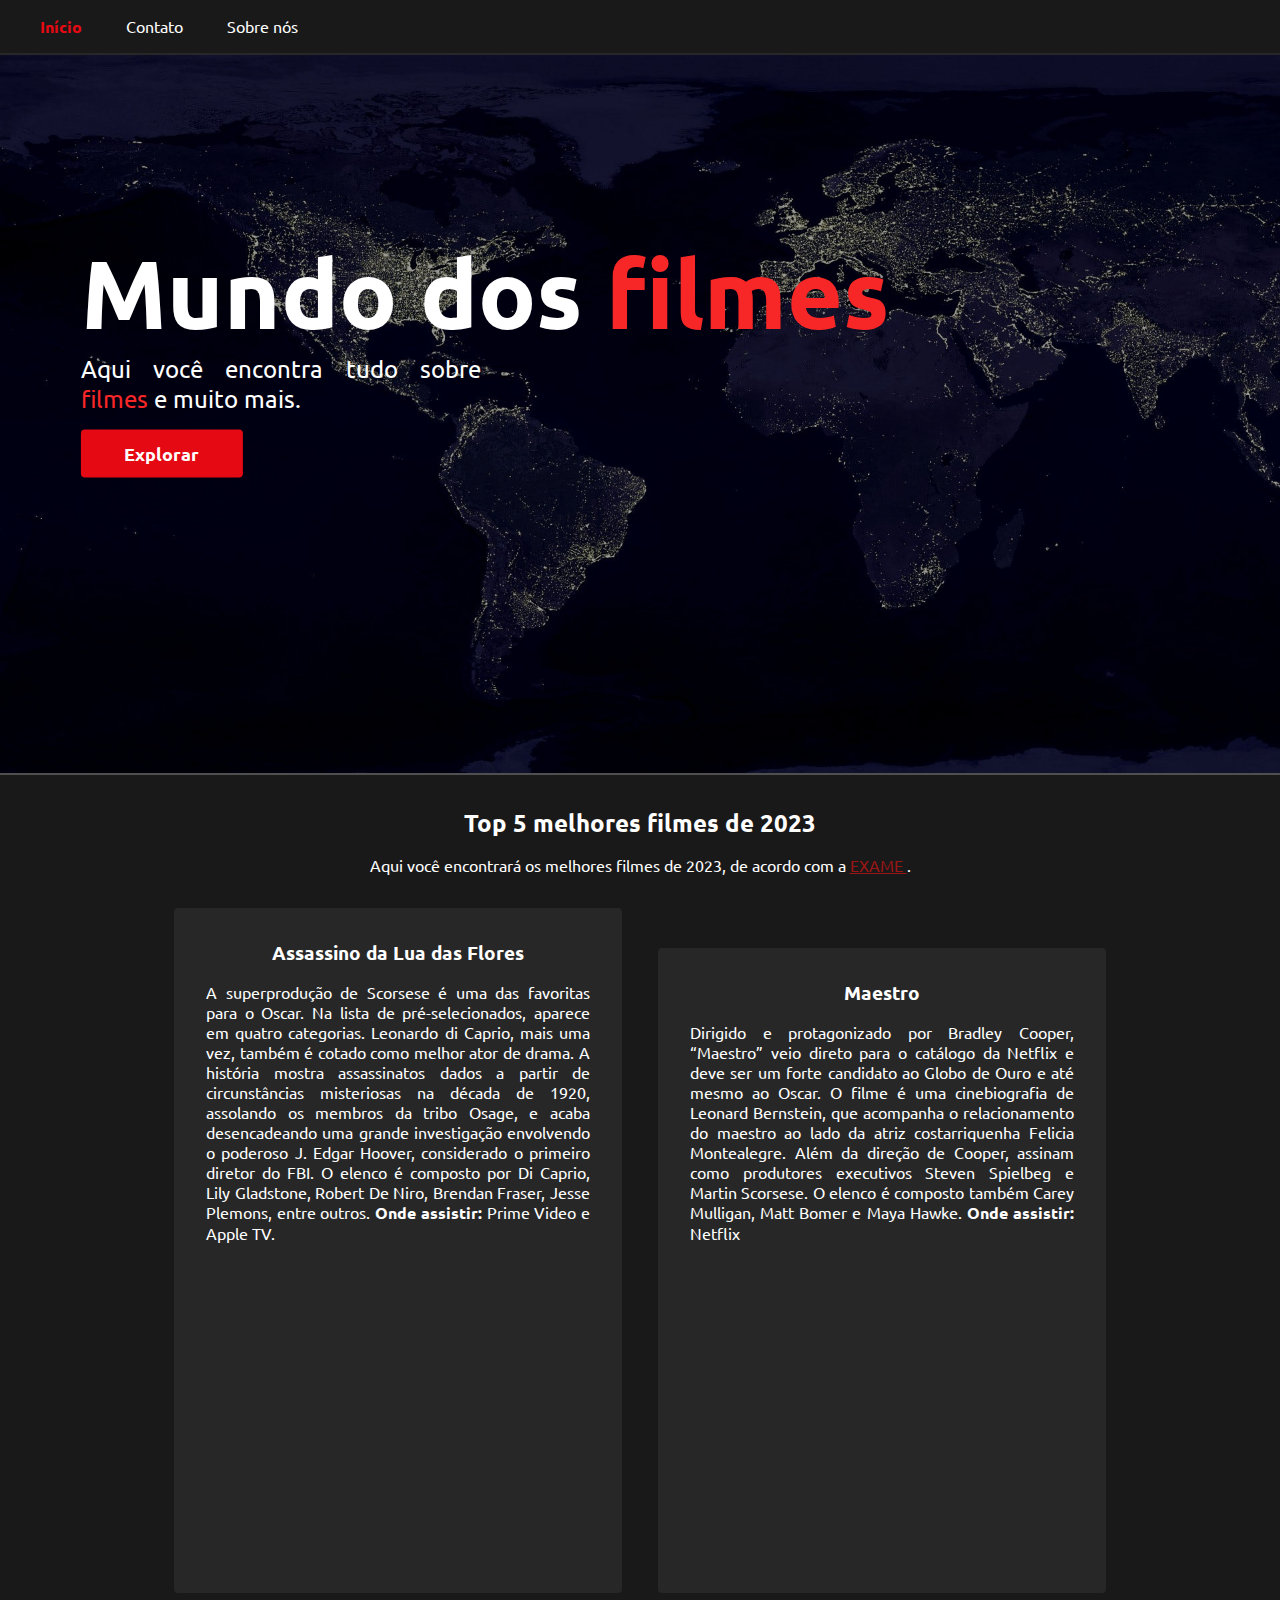
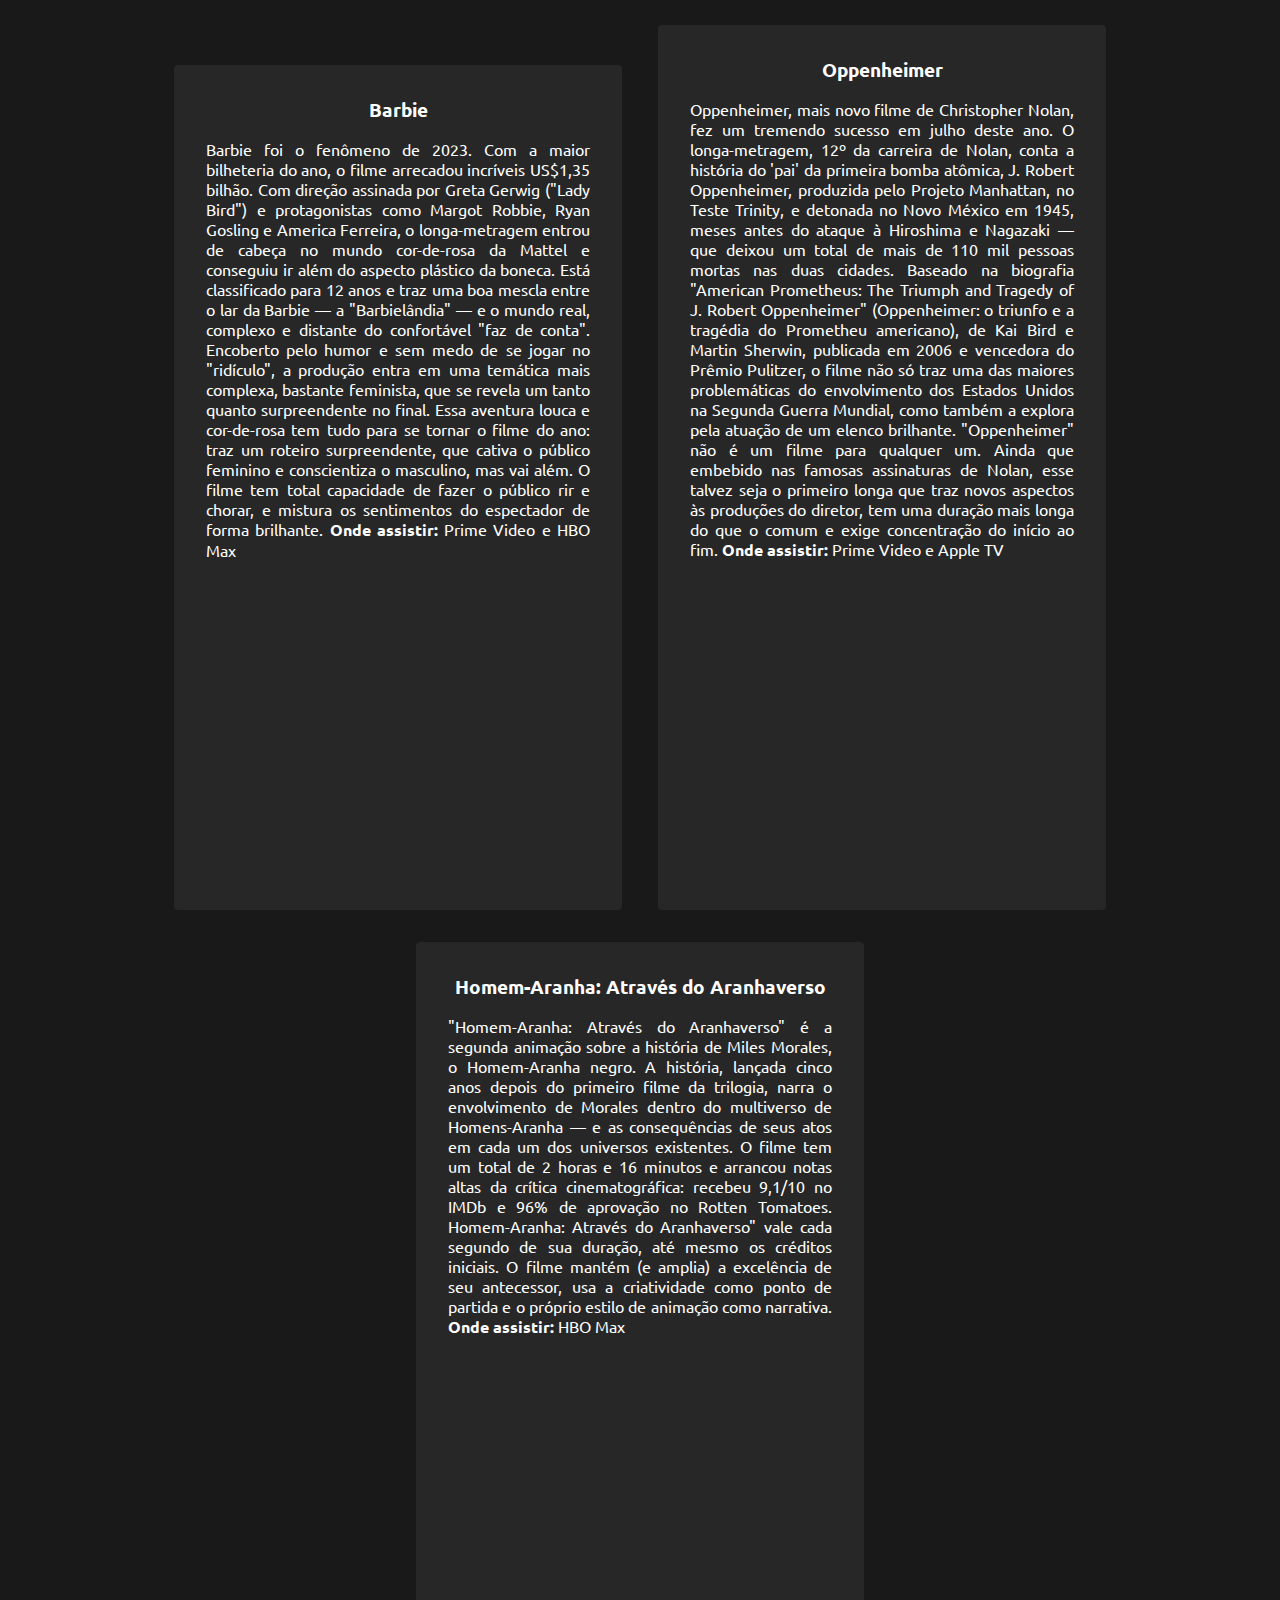
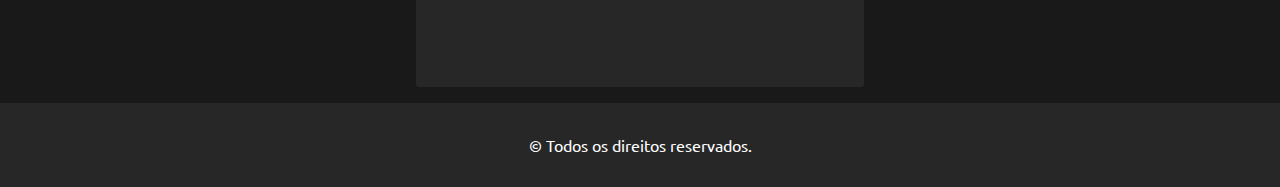
<file: index.html>
<!DOCTYPE html>
<html lang="pt-br">
  <head>
    <meta charset="UTF-8" />
    <meta name="viewport" content="width=device-width, initial-scale=1.0" />
    <link href="/assets/favicon.ico" rel="icon" type="image/x-icon" />
    <link rel="preconnect" href="https://fonts.googleapis.com" />
    <link rel="preconnect" href="https://fonts.gstatic.com" crossorigin />
    <link
      href="https://fonts.googleapis.com/css2?family=Ubuntu+Mono:ital,wght@0,400;0,700;1,400;1,700&family=Ubuntu:ital,wght@0,400;0,700;1,400&display=swap"
      rel="stylesheet"
    />
    <link
      rel="stylesheet"
      href="https://cdnjs.cloudflare.com/ajax/libs/font-awesome/6.2.1/css/all.min.css"
      integrity="sha512-MV7K8+y+gLIBoVD59lQIYicR65iaqukzvf/nwasF0nqhPay5w/9lJmVM2hMDcnK1OnMGCdVK+iQrJ7lzPJQd1w=="
      crossorigin="anonymous"
      referrerpolicy="no-referrer"
    />
    <meta
      name="description"
      content="Descubra os melhores filmes para assistir."
    />
    <meta name="keywords" content="filmes, cinema, 2023" />
    <meta name="author" content="Wesley Alencar" />
    <link rel="stylesheet" href="./global.css" />
    <link rel="stylesheet" href="./styles/index.css" />
    <title>Mundo dos filmes</title>
  </head>
  <body>
    <header>
      <nav>
        <ul>
          <li>
            <a href="#" class="active-link"
              ><i class="fa-solid fa-house"></i>Início</a
            >
          </li>
          <li>
            <a href="pages/contato.html">
              <i class="fa-solid fa-address-card"></i>Contato</a
            >
          </li>
          <li>
            <a href="pages/sobre.html">
              <i class="fa-solid fa-question"></i>
              Sobre nós</a
            >
          </li>
        </ul>
      </nav>
    </header>
    <main>
      <section id="presentation" class="presentation-class">
        <img
          src="./assets/map-600.jpg"
          srcset="
            ./assets/map-600.jpg  600w,
            ./assets/map-hd.jpg   720w,
            ./assets/map-fhd.jpg 1279w,
            ./assets/map-2k.jpg  1919w
          "
          alt="Descrição da imagem"
        />
        <div class="description" aria-label="Descrição do site">
          <h1>Mundo dos <span class="span-contrast">filmes</span></h1>
          <h2>
            Aqui você encontra tudo sobre
            <span class="span-contrast">filmes</span> e muito mais.
          </h2>
          <button
            aria-label="Ir para seção de melhores filmes"
            class="primary-button"
          >
            <a href="#best-movies"> Explorar </a>
          </button>
        </div>
      </section>
      <section id="best-movies" class="best-movies-class">
        <h2 aria-label="Título da seção (Top 5 melhores filmes de 2023)">
          Top 5 melhores filmes de 2023
        </h2>
        <p
          aria-label="Descrição da seção (
          Aqui você encontrará os melhores filmes de 2023, de acordo com a EXAME
        )"
        >
          Aqui você encontrará os melhores filmes de 2023, de acordo com a
          <a
            href="https://exame.com/pop/os-melhores-filmes-de-2023-ate-agora-segundo-ranking-da-exame-pop/"
            target="_blank"
            >EXAME <i class="fa-solid fa-square-arrow-up-right"></i> </a
          >.
        </p>
        <!-- <hr /> -->

        <article aria-label="card do filme">
          <h3 aria-label="Título do filme (Assassino da Lua das Flores)">
            Assassino da Lua das Flores
          </h3>
          <p
            aria-label="Descrição do filme (
            A superprodução de Scorsese é uma das favoritas para o Oscar. Na
            lista de pré-selecionados, aparece em quatro categorias. Leonardo di
            Caprio, mais uma vez, também é cotado como melhor ator de drama. A
            história mostra assassinatos dados a partir de circunstâncias
            misteriosas na década de 1920, assolando os membros da tribo Osage,
            e acaba desencadeando uma grande investigação envolvendo o poderoso
            J. Edgar Hoover, considerado o primeiro diretor do FBI. O elenco é
            composto por Di Caprio, Lily Gladstone, Robert De Niro, Brendan
            Fraser, Jesse Plemons, entre outros.
          )"
          >
            A superprodução de Scorsese é uma das favoritas para o Oscar. Na
            lista de pré-selecionados, aparece em quatro categorias. Leonardo di
            Caprio, mais uma vez, também é cotado como melhor ator de drama. A
            história mostra assassinatos dados a partir de circunstâncias
            misteriosas na década de 1920, assolando os membros da tribo Osage,
            e acaba desencadeando uma grande investigação envolvendo o poderoso
            J. Edgar Hoover, considerado o primeiro diretor do FBI. O elenco é
            composto por Di Caprio, Lily Gladstone, Robert De Niro, Brendan
            Fraser, Jesse Plemons, entre outros.

            <strong> Onde assistir: </strong> Prime Video e Apple TV.
          </p>
          <iframe
            aria-label="Trailer do filme (Assassino da Lua das Flores)"
            width="560"
            height="315"
            src="https://www.youtube.com/embed/T22WRjooZn4?si=lh2Ot-vimSoXQIIa"
            title="YouTube video player"
            frameborder="0"
            allow="accelerometer; autoplay; clipboard-write; encrypted-media; gyroscope; picture-in-picture; web-share"
            allowfullscreen
          ></iframe>
        </article>
        <!-- <hr /> -->
        <article aria-label="card do filme">
          <h3 aria-label="Título do filme (Maestro)">Maestro</h3>
          <p
            aria-label="Descrição do filme (Dirigido e protagonizado por Bradley Cooper, “Maestro” veio direto
          para o catálogo da Netflix e deve ser um forte candidato ao Globo de
          Ouro e até mesmo ao Oscar. O filme é uma cinebiografia de Leonard
          Bernstein, que acompanha o relacionamento do maestro ao lado da
          atriz costarriquenha Felicia Montealegre. Além da direção de Cooper,
          assinam como produtores executivos Steven Spielbeg e Martin
          Scorsese. O elenco é composto também Carey Mulligan, Matt Bomer e
          Maya Hawke.)"
          >
            Dirigido e protagonizado por Bradley Cooper, “Maestro” veio direto
            para o catálogo da Netflix e deve ser um forte candidato ao Globo de
            Ouro e até mesmo ao Oscar. O filme é uma cinebiografia de Leonard
            Bernstein, que acompanha o relacionamento do maestro ao lado da
            atriz costarriquenha Felicia Montealegre. Além da direção de Cooper,
            assinam como produtores executivos Steven Spielbeg e Martin
            Scorsese. O elenco é composto também Carey Mulligan, Matt Bomer e
            Maya Hawke.

            <strong> Onde assistir: </strong> Netflix
          </p>
          <iframe
            aria-label="Trailer do filme (Maestro)"
            width="560"
            height="315"
            src="https://www.youtube.com/embed/1AYIC4e9lZg?si=TeXTI9ZkXKqlvPpS"
            title="YouTube video player"
            frameborder="0"
            allow="accelerometer; autoplay; clipboard-write; encrypted-media; gyroscope; picture-in-picture; web-share"
            allowfullscreen
          ></iframe>
        </article>
        <!-- <hr /> -->

        <article aria-label="card do filme">
          <h3 aria-label="Título do filme (Barbie)">Barbie</h3>
          <p
            aria-label="Descrição do filme (Barbie foi o fenômeno de 2023. Com a maior bilheteria do ano, o
          filme arrecadou incríveis US$1,35 bilhão. Com direção assinada por
          Greta Gerwig (Lady Bird) e protagonistas como Margot Robbie, Ryan
          Gosling e America Ferreira, o longa-metragem entrou de cabeça no
          mundo cor-de-rosa da Mattel e conseguiu ir além do aspecto plástico
          da boneca. Está classificado para 12 anos e traz uma boa mescla
          entre o lar da Barbie — a Barbielândia — e o mundo real, complexo
          e distante do confortável faz de conta. Encoberto pelo humor e sem
          medo de se jogar no ridículo, a produção entra em uma temática
          mais complexa, bastante feminista, que se revela um tanto quanto
          surpreendente no final. Essa aventura louca e cor-de-rosa tem tudo
          para se tornar o filme do ano: traz um roteiro surpreendente, que
          cativa o público feminino e conscientiza o masculino, mas vai além.
          O filme tem total capacidade de fazer o público rir e chorar, e
          mistura os sentimentos do espectador de forma brilhante.)"
          >
            Barbie foi o fenômeno de 2023. Com a maior bilheteria do ano, o
            filme arrecadou incríveis US$1,35 bilhão. Com direção assinada por
            Greta Gerwig ("Lady Bird") e protagonistas como Margot Robbie, Ryan
            Gosling e America Ferreira, o longa-metragem entrou de cabeça no
            mundo cor-de-rosa da Mattel e conseguiu ir além do aspecto plástico
            da boneca. Está classificado para 12 anos e traz uma boa mescla
            entre o lar da Barbie — a "Barbielândia" — e o mundo real, complexo
            e distante do confortável "faz de conta". Encoberto pelo humor e sem
            medo de se jogar no "ridículo", a produção entra em uma temática
            mais complexa, bastante feminista, que se revela um tanto quanto
            surpreendente no final. Essa aventura louca e cor-de-rosa tem tudo
            para se tornar o filme do ano: traz um roteiro surpreendente, que
            cativa o público feminino e conscientiza o masculino, mas vai além.
            O filme tem total capacidade de fazer o público rir e chorar, e
            mistura os sentimentos do espectador de forma brilhante.

            <strong> Onde assistir: </strong> Prime Video e HBO Max
          </p>
          <iframe
            aria-label="Trailer do filme (Barbie)"
            width="560"
            height="315"
            src="https://www.youtube.com/embed/pBk4NYhWNMM?si=kaM9PAVwFx_wB6Id"
            title="YouTube video player"
            frameborder="0"
            allow="accelerometer; autoplay; clipboard-write; encrypted-media; gyroscope; picture-in-picture; web-share"
            allowfullscreen
          ></iframe>
        </article>
        <!-- <hr /> -->

        <article aria-label="card do filme">
          <h3 aria-label="Título do filme (Oppenheimer)">Oppenheimer</h3>
          <p
            aria-label="Descrição do filme (Oppenheimer, mais novo filme de Christopher Nolan, fez um tremendo
          sucesso em julho deste ano. O longa-metragem, 12º da carreira de
          Nolan, conta a história do 'pai' da primeira bomba atômica, J.
          Robert Oppenheimer, produzida pelo Projeto Manhattan, no Teste
          Trinity, e detonada no Novo México em 1945, meses antes do ataque à
          Hiroshima e Nagazaki — que deixou um total de mais de 110 mil
          pessoas mortas nas duas cidades. Baseado na biografia American
          Prometheus: The Triumph and Tragedy of J. Robert Oppenheimer
          (Oppenheimer: o triunfo e a tragédia do Prometheu americano), de Kai
          Bird e Martin Sherwin, publicada em 2006 e vencedora do Prêmio
          Pulitzer, o filme não só traz uma das maiores problemáticas do
          envolvimento dos Estados Unidos na Segunda Guerra Mundial, como
          também a explora pela atuação de um elenco brilhante. Oppenheimer
          não é um filme para qualquer um. Ainda que embebido nas famosas
          assinaturas de Nolan, esse talvez seja o primeiro longa que traz
          novos aspectos às produções do diretor, tem uma duração mais longa
          do que o comum e exige concentração do início ao fim.)"
          >
            Oppenheimer, mais novo filme de Christopher Nolan, fez um tremendo
            sucesso em julho deste ano. O longa-metragem, 12º da carreira de
            Nolan, conta a história do 'pai' da primeira bomba atômica, J.
            Robert Oppenheimer, produzida pelo Projeto Manhattan, no Teste
            Trinity, e detonada no Novo México em 1945, meses antes do ataque à
            Hiroshima e Nagazaki — que deixou um total de mais de 110 mil
            pessoas mortas nas duas cidades. Baseado na biografia "American
            Prometheus: The Triumph and Tragedy of J. Robert Oppenheimer"
            (Oppenheimer: o triunfo e a tragédia do Prometheu americano), de Kai
            Bird e Martin Sherwin, publicada em 2006 e vencedora do Prêmio
            Pulitzer, o filme não só traz uma das maiores problemáticas do
            envolvimento dos Estados Unidos na Segunda Guerra Mundial, como
            também a explora pela atuação de um elenco brilhante. "Oppenheimer"
            não é um filme para qualquer um. Ainda que embebido nas famosas
            assinaturas de Nolan, esse talvez seja o primeiro longa que traz
            novos aspectos às produções do diretor, tem uma duração mais longa
            do que o comum e exige concentração do início ao fim.

            <strong> Onde assistir: </strong> Prime Video e Apple TV
          </p>
          <iframe
            aria-label="Trailer do filme (Oppenheimer)"
            width="560"
            height="315"
            src="https://www.youtube.com/embed/F3OxA9Cz17A?si=D6wG1gP7e25DbAF4"
            title="YouTube video player"
            frameborder="0"
            allow="accelerometer; autoplay; clipboard-write; encrypted-media; gyroscope; picture-in-picture; web-share"
            allowfullscreen
          ></iframe>
        </article>
        <!-- <hr /> -->

        <article aria-label="card do filme">
          <h3
            aria-label="Título do filme (Homem-Aranha: Através do Aranhaverso)"
          >
            Homem-Aranha: Através do Aranhaverso
          </h3>
          <p
            aria-label="Descrição do filme (Homem-Aranha: Através do Aranhaverso é a segunda animação sobre a
          história de Miles Morales, o Homem-Aranha negro. A história, lançada
          cinco anos depois do primeiro filme da trilogia, narra o
          envolvimento de Morales dentro do multiverso de Homens-Aranha — e as
          consequências de seus atos em cada um dos universos existentes. O
          filme tem um total de 2 horas e 16 minutos e arrancou notas altas da
          crítica cinematográfica: recebeu 9,1/10 no IMDb e 96% de aprovação
          no Rotten Tomatoes. Homem-Aranha: Através do Aranhaverso vale cada
          segundo de sua duração, até mesmo os créditos iniciais. O filme
          mantém (e amplia) a excelência de seu antecessor, usa a criatividade
          como ponto de partida e o próprio estilo de animação como narrativa.)"
          >
            "Homem-Aranha: Através do Aranhaverso" é a segunda animação sobre a
            história de Miles Morales, o Homem-Aranha negro. A história, lançada
            cinco anos depois do primeiro filme da trilogia, narra o
            envolvimento de Morales dentro do multiverso de Homens-Aranha — e as
            consequências de seus atos em cada um dos universos existentes. O
            filme tem um total de 2 horas e 16 minutos e arrancou notas altas da
            crítica cinematográfica: recebeu 9,1/10 no IMDb e 96% de aprovação
            no Rotten Tomatoes. Homem-Aranha: Através do Aranhaverso" vale cada
            segundo de sua duração, até mesmo os créditos iniciais. O filme
            mantém (e amplia) a excelência de seu antecessor, usa a criatividade
            como ponto de partida e o próprio estilo de animação como narrativa.

            <strong> Onde assistir: </strong> HBO Max
          </p>
          <iframe
            aria-label="Trailer do filme (Homem-Aranha: Através do Aranhaverso)"
            width="560"
            height="315"
            src="https://www.youtube.com/embed/LZBlXkDvhh4?si=C2SuOZKjbtNcQw54"
            title="YouTube video player"
            frameborder="0"
            allow="accelerometer; autoplay; clipboard-write; encrypted-media; gyroscope; picture-in-picture; web-share"
            allowfullscreen
          ></iframe>
        </article>
        <!-- <hr /> -->
      </section>
    </main>

    <footer>
      <p>© Todos os direitos reservados.</p>
    </footer>
  </body>
</html>
</file>
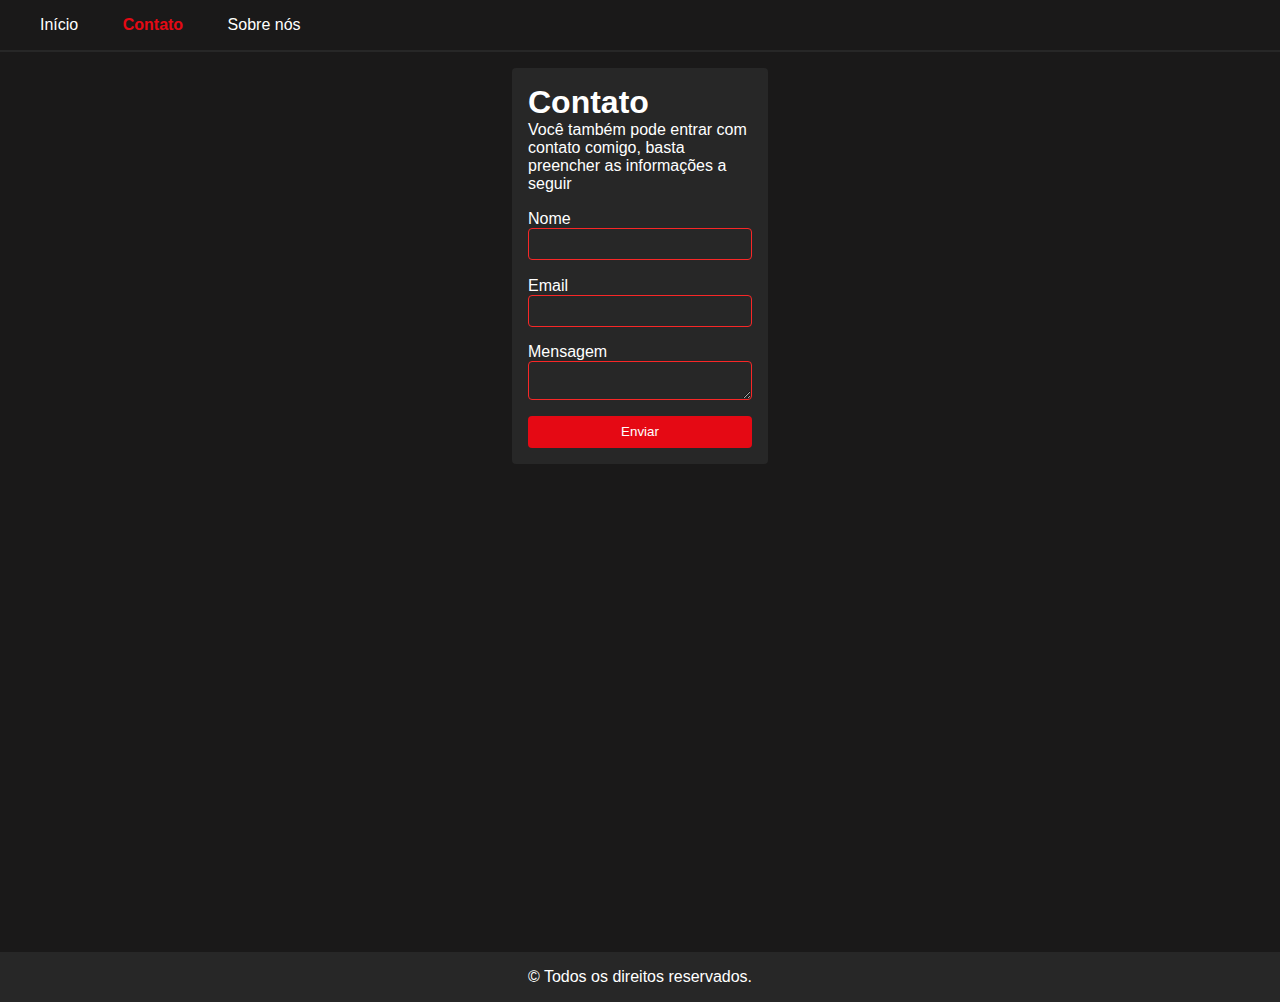
<file: pages/contato.html>
<!DOCTYPE html>
<html lang="pt-br">
  <head>
    <meta charset="UTF-8" />
    <meta name="viewport" content="width=device-width, initial-scale=1.0" />
    <link href="/assets/favicon.ico" rel="icon" type="image/x-icon" />
    <meta name="author" content="Wesley Alencar" />
    <link rel="stylesheet" href="../global.css" />
    <link rel="stylesheet" href="../styles/contato.css" />
    <link
      rel="stylesheet"
      href="https://cdnjs.cloudflare.com/ajax/libs/font-awesome/6.2.1/css/all.min.css"
      integrity="sha512-MV7K8+y+gLIBoVD59lQIYicR65iaqukzvf/nwasF0nqhPay5w/9lJmVM2hMDcnK1OnMGCdVK+iQrJ7lzPJQd1w=="
      crossorigin="anonymous"
      referrerpolicy="no-referrer"
    />
    <title>Contato</title>
  </head>
  <body>
    <header>
      <nav>
        <ul>
          <li>
            <a href="/"> <i class="fa-solid fa-house"></i>Início</a>
          </li>
          <li>
            <a href="/pages/contato.html" class="active-link"
              ><i class="fa-solid fa-address-card"></i>Contato</a
            >
          </li>
          <li>
            <a href="/pages/sobre.html"
              ><i class="fa-solid fa-question"></i>Sobre nós</a
            >
          </li>
        </ul>
      </nav>
    </header>
    <main>
      <form action="../index.html">
        <h1 aria-label="Título do formulário (Contato)">Contato</h1>
        <p
          aria-label="Descrição do formulário (Você também pode entrar com contato comigo, basta preencher as
        informações a seguir)"
        >
          Você também pode entrar com contato comigo, basta preencher as
          informações a seguir
        </p>
        <label for="nome">Nome</label>
        <input
          type="text"
          name="nome"
          pattern=".{3,}"
          id="nome"
          title="Que nome é esse que só tem 2 letras? XD"
          aria-label="Campo de texto para o nome"
          required
        />
        <label for="email">Email</label>
        <input
          type="email"
          aria-label="Campo de email"
          name="email"
          id="email"
          required
        />
        <label for="mensagem">Mensagem</label>
        <textarea
          name="mensagem"
          aria-label="Campo de texto para a mensagem"
          id="mensagem"
          cols="30"
          rows="2"
          required
        ></textarea>
        <button
          type="submit"
          aria-label="Botão de enviar"
          class="primary-button"
        >
          Enviar
        </button>
      </form>
    </main>
    <footer>
      <p>© Todos os direitos reservados.</p>
    </footer>
  </body>
</html>
</file>
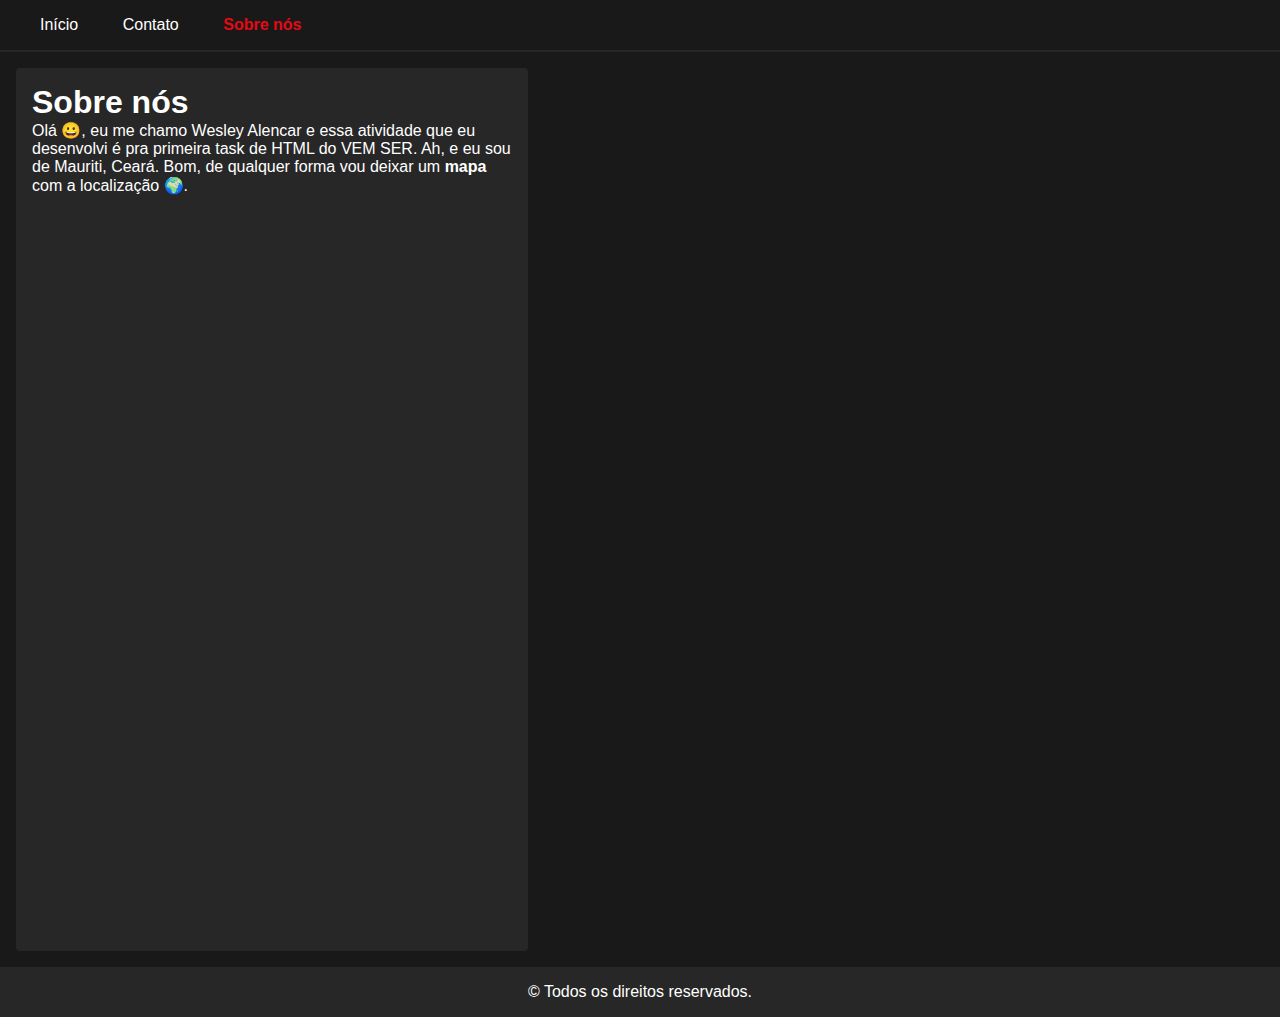
<file: pages/sobre.html>
<!DOCTYPE html>
<html lang="pt-br">
  <head>
    <meta charset="UTF-8" />
    <meta name="viewport" content="width=device-width, initial-scale=1.0" />
    <link href="/assets/favicon.ico" rel="icon" type="image/x-icon" />
    <meta name="author" content="Wesley Alencar" />
    <link rel="stylesheet" href="../global.css" />
    <link
      rel="stylesheet"
      href="https://cdnjs.cloudflare.com/ajax/libs/font-awesome/6.2.1/css/all.min.css"
      integrity="sha512-MV7K8+y+gLIBoVD59lQIYicR65iaqukzvf/nwasF0nqhPay5w/9lJmVM2hMDcnK1OnMGCdVK+iQrJ7lzPJQd1w=="
      crossorigin="anonymous"
      referrerpolicy="no-referrer"
    />
    <link rel="stylesheet" href="../styles/sobre.css" />
    <title>Sobre nós</title>
  </head>
  <body>
    <header>
      <nav>
        <ul>
          <li>
            <a href="/"><i class="fa-solid fa-house"></i>Início</a>
          </li>
          <li>
            <a href="/pages/contato.html"
              ><i class="fa-solid fa-address-card"></i>Contato</a
            >
          </li>
          <li>
            <a href="/pages/sobre.html" class="active-link"
              ><i class="fa-solid fa-question"></i>Sobre nós</a
            >
          </li>
        </ul>
      </nav>
    </header>
    <main>
      <section id="presentation" class="presentation-class">
        <h1 aria-label="Título da página (Sobre nós)">Sobre nós</h1>
        <p
          aria-label="Descrição do sobre nós Olá, eu me chamo Wesley Alencar e essa atividade que eu
        desenvolvi é pra primeira task de HTML do VEM SER. Ah, e eu sou de
        Mauriti, Ceará. Bom, de qualquer forma vou deixar um
        <strong> mapa </strong> com a localização."
        >
          Olá &#128512;, eu me chamo Wesley Alencar e essa atividade que eu
          desenvolvi é pra primeira task de HTML do VEM SER. Ah, e eu sou de
          Mauriti, Ceará. Bom, de qualquer forma vou deixar um
          <strong> mapa </strong> com a localização &#127757;.<br />
        </p>
        <iframe
          src="https://www.google.com/maps/embed?pb=!1m18!1m12!1m3!1d3956.7405672206496!2d-38.77424142411848!3d-7.382943972675357!2m3!1f0!2f0!3f0!3m2!1i1024!2i768!4f13.1!3m3!1m2!1s0x7a14f93697396e5%3A0xb9ba7579d4760682!2sMauriti!5e0!3m2!1spt-BR!2sbr!4v1703630935621!5m2!1spt-BR!2sbr"
          style="border: 0"
          allowfullscreen=""
          loading="lazy"
          aria-label="Mapa com a localização de Mauriti, Ceará"
          referrerpolicy="no-referrer-when-downgrade"
        ></iframe>
      </section>
    </main>
    <footer>
      <p>© Todos os direitos reservados.</p>
    </footer>
  </body>
</html>
</file>
<file: global.css>
:root {
  --text: #ffffff;
  --background: #1a1919;
  --background-lighter: #272727;
  --primary: #e50914;
  --secondary: #9a1616;
  --accent: #f82727;
  --default-raduis: 0.25rem;
}

* {
  box-sizing: border-box;
  margin: 0;
  padding: 0;
  font-family: "Ubuntu", sans-serif;
  transition: 0.2s ease-in-out;
}

html,
body {
  width: 100%;
  scroll-behavior: smooth;
}

body {
  background-color: var(--background);
  color: var(--text);
}

a {
  color: var(--secondary);
}

nav {
  padding: 1rem;
  background-color: var(--background);
  border-bottom: 2px solid var(--background-lighter);
}

nav i {
  margin-right: 0.5rem;
}

nav ul {
  list-style: none;
  display: inline;
}

nav ul li {
  display: inline;
  margin: 1rem;
}

nav ul li a {
  color: var(--text);
  text-decoration: none;
}

nav ul li a:active {
  color: var(--primary);
}

nav ul li:hover a {
  color: var(--primary);
}

.active-link {
  color: var(--primary);
  font-weight: bold;
}

.active-link:hover {
  color: var(--secondary);
}

footer {
  background-color: var(--background-lighter);
  padding: 1rem;
  text-align: center;
}

.primary-button {
  display: block;
  background-color: var(--primary);
  color: var(--text);
  cursor: pointer;
  border-radius: var(--default-raduis);
  border: none;
  height: 2rem;
  padding: 0.5rem 0.3rem;
}

.primary-button:hover {
  opacity: 0.5;
}

.primary-button a {
  text-decoration: none;
  color: var(--text);
}

.span-contrast {
  color: var(--accent);
}
</file>
<file: styles/index.css>
.best-movies-class {
  text-align: center;
}

article {
  display: inline-block;
  width: 35vw;
  min-height: 10vh;
  padding: 1rem;
  margin: 1rem;
  border-radius: var(--default-raduis);
  text-align: center;
  background-color: var(--background-lighter);
}

article h3,
p {
  margin: 1rem;
}

article p {
  text-align: justify;
}

.presentation-class {
  position: relative;
  height: 80vh;
  /* background-image: url("../assets/background-presentation.gif"); */
  background-size: cover;
  margin-bottom: 2rem;
  text-align: center;
  border-bottom: solid 2px #4f4f4f;
  overflow: hidden;
}

.presentation-class h1 {
  font-size: 6rem;
}

.presentation-class h2 {
  font-size: 1.5rem;
  font-weight: 400;
  width: 25rem;
  text-align: justify;
  color: var(--text);
}

.presentation-class::before {
  content: "";
  width: 100%;
  height: 100%;
  position: absolute;
  top: 0;
  left: 0;
  background-color: #00000060;
  z-index: 0;
}

.presentation-class .description {
  position: absolute;
  display: inline-block;
  top: 0;
  left: 0;
  height: 50%;
  top: 50%;
  transform: translate(10%, -50%);
}

.map-img {
  width: 100%;
  height: 100%;
  position: absolute;
  z-index: -1;
}

.presentation-class button {
  width: 20%;
  font-weight: bold;
  margin-top: 1rem;
  font-size: large;
  height: 3rem;
}
</file>
<file: styles/contato.css>
main {
  text-align: center;
  background-size: cover;
  height: 100vh;
}

form {
  display: inline-block;
  width: 20vw;
  text-align: center;
  background-color: var(--background-lighter);
  border-radius: var(--default-raduis);
  margin: 1rem;
  padding: 1rem;
}

form p,
h1 {
  text-align: start;
}

form button {
  width: 100%;
}

form p {
  margin-bottom: 1rem;
}

form input,
textarea,
label {
  display: inline-block;
  vertical-align: middle;
  width: 100%;
  text-align: start;
  color: var(--text);
}

form input {
  height: 2rem;
}

form input,
textarea {
  border-radius: var(--default-raduis);
  border: none;
}

form input,
textarea {
  margin-bottom: 1rem;
  outline: none;
  padding: 0.2rem;
  background: none;
  border: solid 1px var(--accent);
}

form form label {
  display: block;
}

form input:focus,
textarea:focus {
  outline: solid 2px var(--primary);
}
</file>
<file: styles/sobre.css>
main {
  display: inline-block;
}

.presentation-class {
  display: inline-block;
  background-color: var(--background-lighter);
  width: 40vw;
  padding: 1rem;
  border-radius: var(--default-raduis);
  margin: 1rem;
}

iframe {
  display: inline-block;
  width: 100%;
  border-radius: var(--default-raduis);
  margin-top: 1rem;
  height: 80vh;
}
</file>
